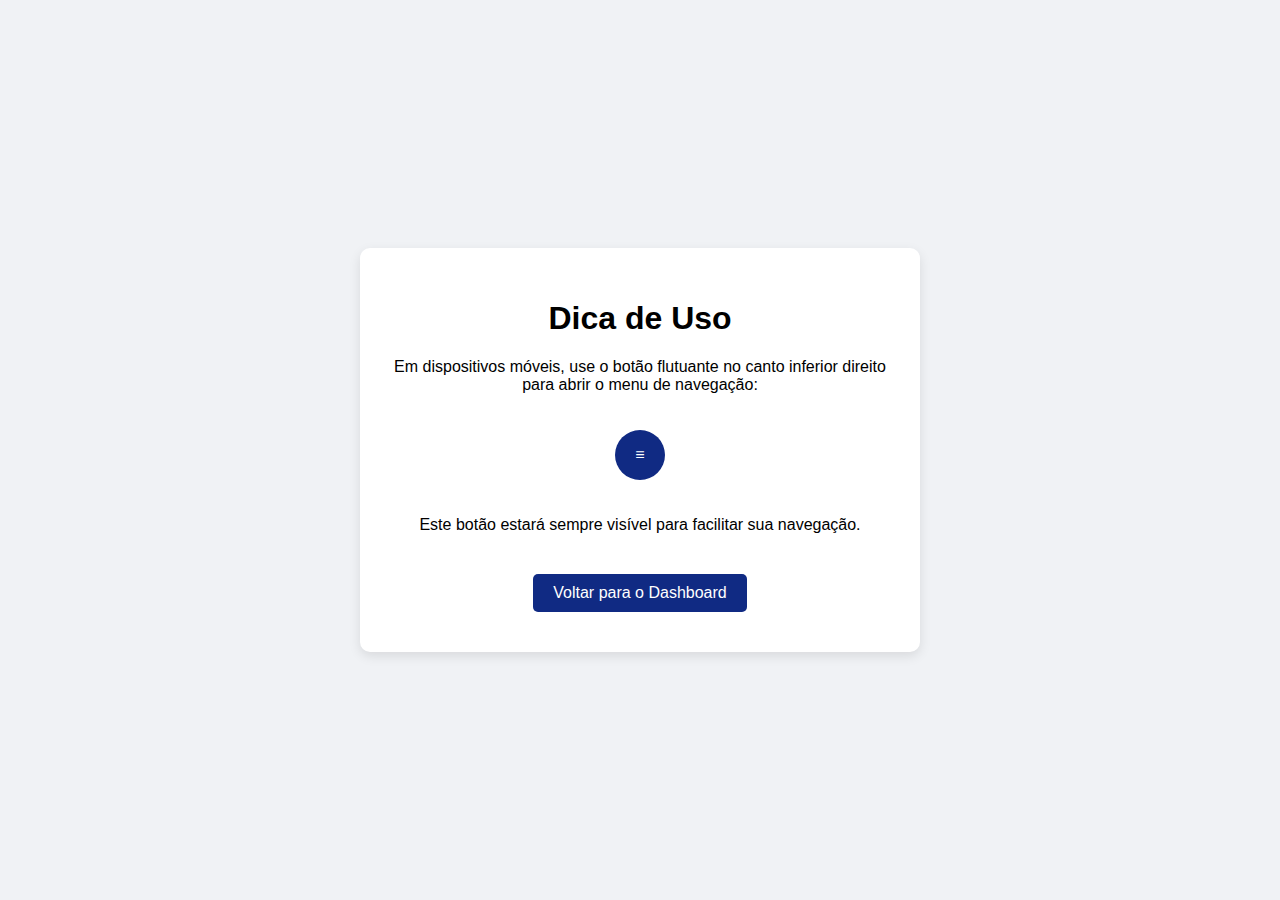
<file: src/main/resources/static/dica_menu.html>
<!DOCTYPE html>
<html lang="pt-BR">
<head>
  <meta charset="UTF-8">
  <meta name="viewport" content="width=device-width, initial-scale=1.0">
  <title>Dica de Uso</title>
  <style>
    body {
      font-family: Arial, sans-serif;
      display: flex;
      justify-content: center;
      align-items: center;
      height: 100vh;
      margin: 0;
      background-color: #f0f2f5;
    }

    .dica {
      text-align: center;
      background-color: white;
      padding: 30px;
      border-radius: 10px;
      box-shadow: 0 4px 12px rgba(0,0,0,0.1);
      max-width: 90%;
      width: 500px;
    }

    .botao {
      display: inline-block;
      width: 50px;
      height: 50px;
      background-color: #102A83;
      color: white;
      border-radius: 50%;
      line-height: 50px;
      margin: 20px auto;
      animation: pulse 2s infinite;
    }

    @keyframes pulse {
      0% { transform: scale(1); }
      50% { transform: scale(1.1); }
      100% { transform: scale(1); }
    }

    .botoes {
      margin-top: 30px;
    }

    a {
      display: inline-block;
      padding: 10px 20px;
      background-color: #102A83;
      color: white;
      text-decoration: none;
      border-radius: 5px;
      margin: 10px;
    }
  </style>
</head>
<body>
  <div class="dica">
    <h1>Dica de Uso</h1>
    <p>Em dispositivos móveis, use o botão flutuante no canto inferior direito para abrir o menu de navegação:</p>

    <div class="botao">≡</div>

    <p>Este botão estará sempre visível para facilitar sua navegação.</p>

    <div class="botoes">
      <a href="index.html">Voltar para o Dashboard</a>
    </div>
  </div>
</body>
</html>
</file>
